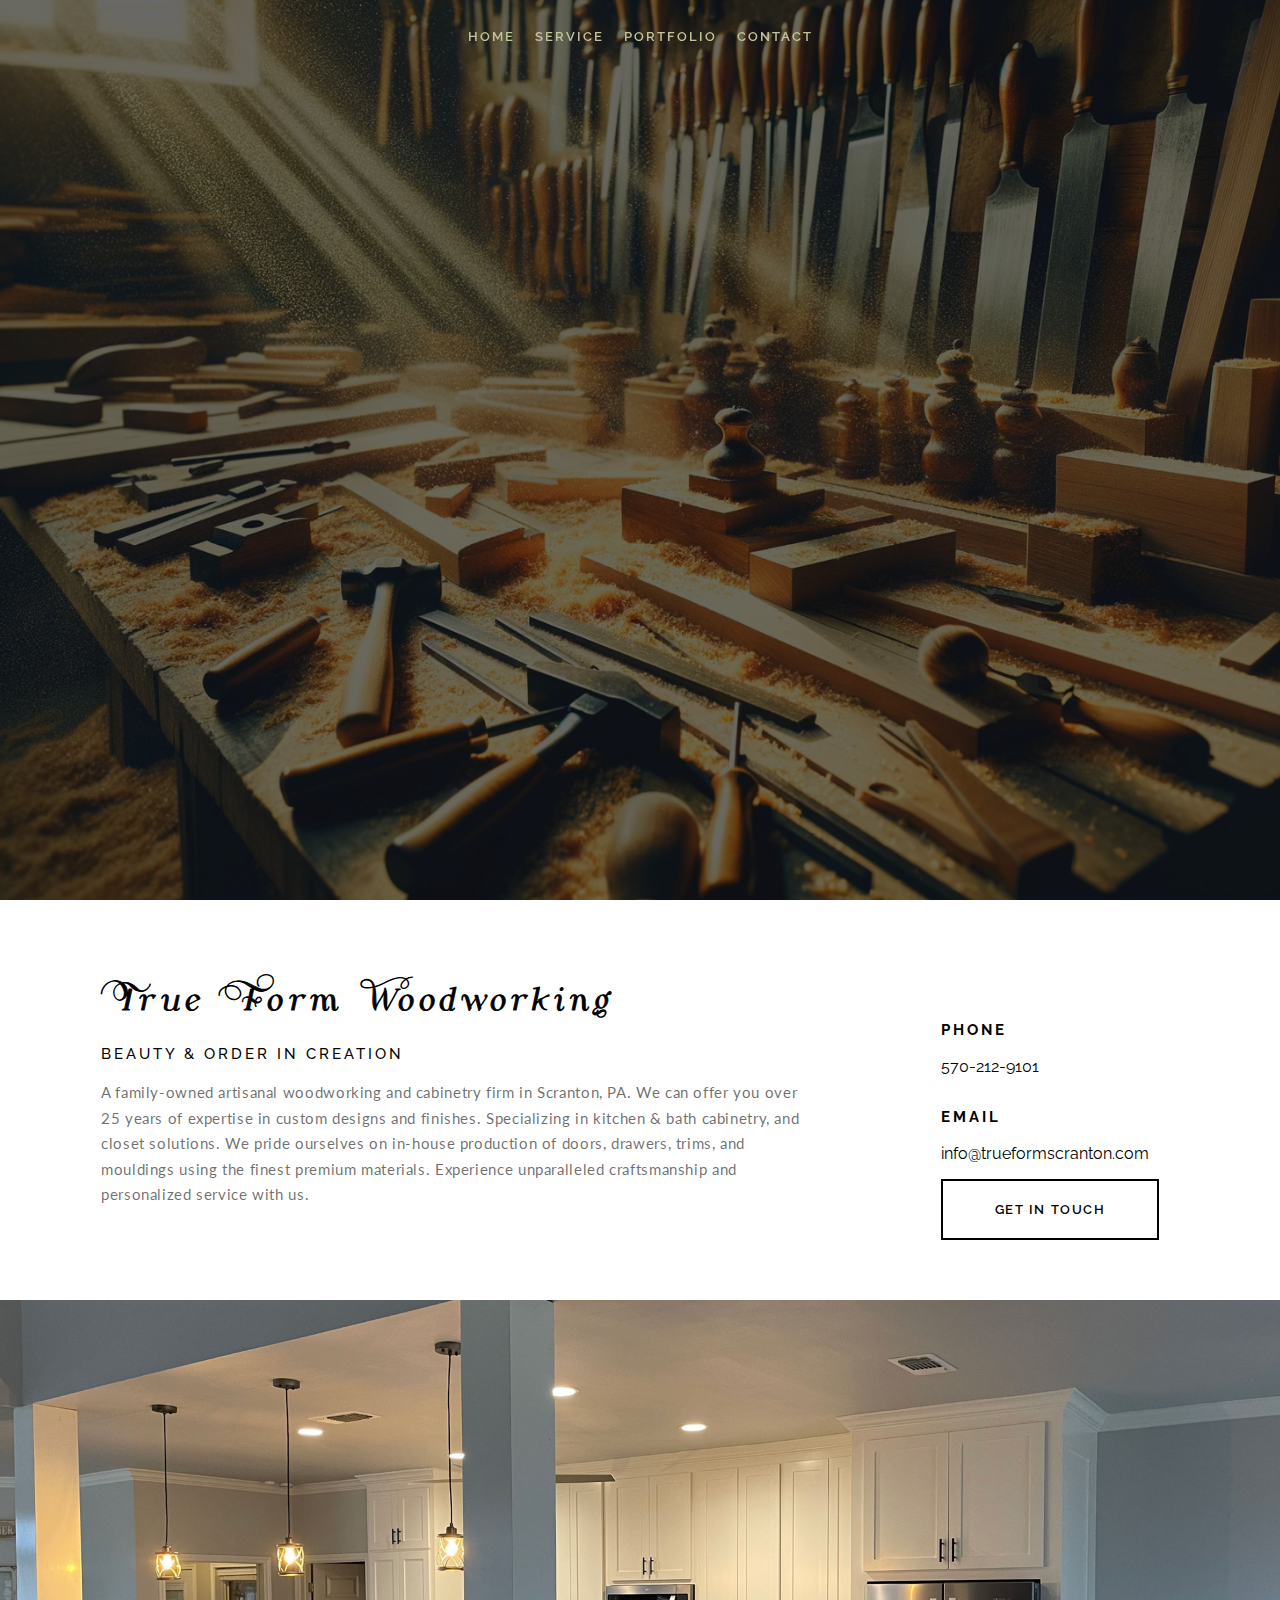
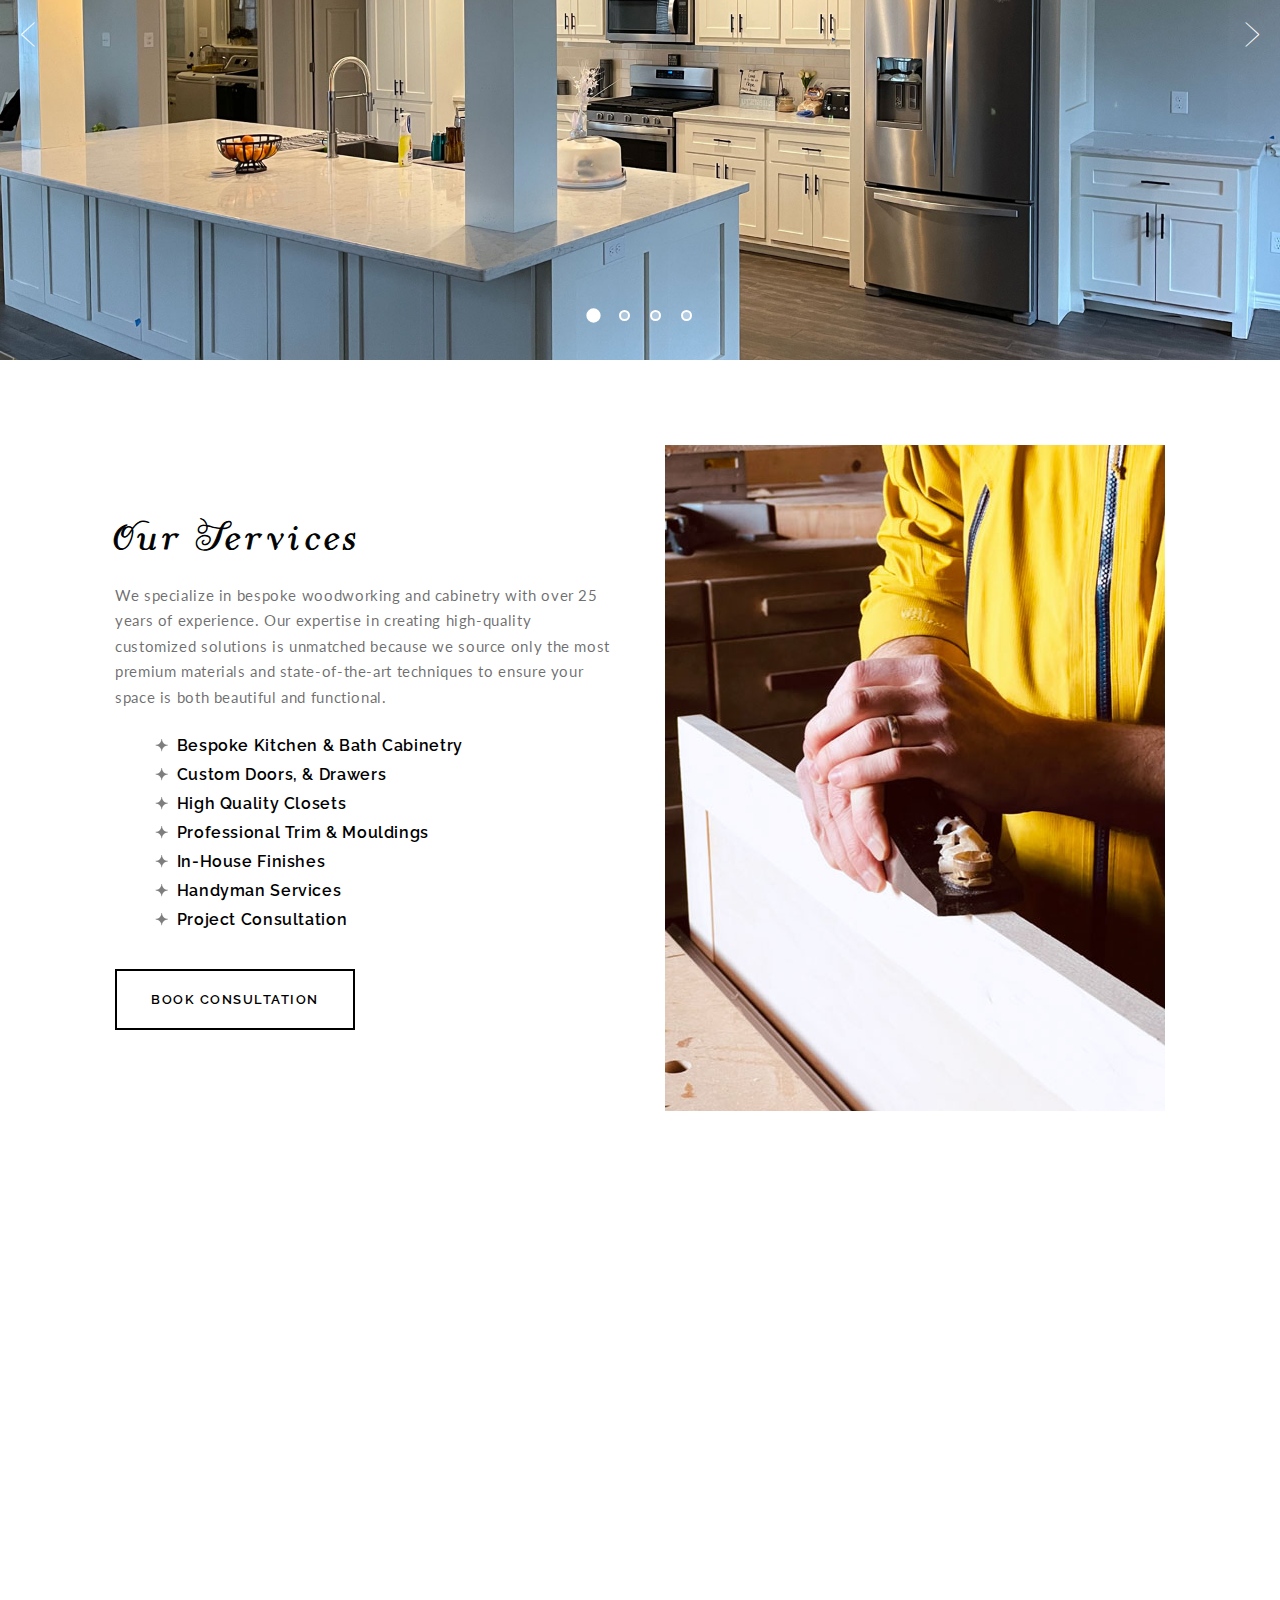
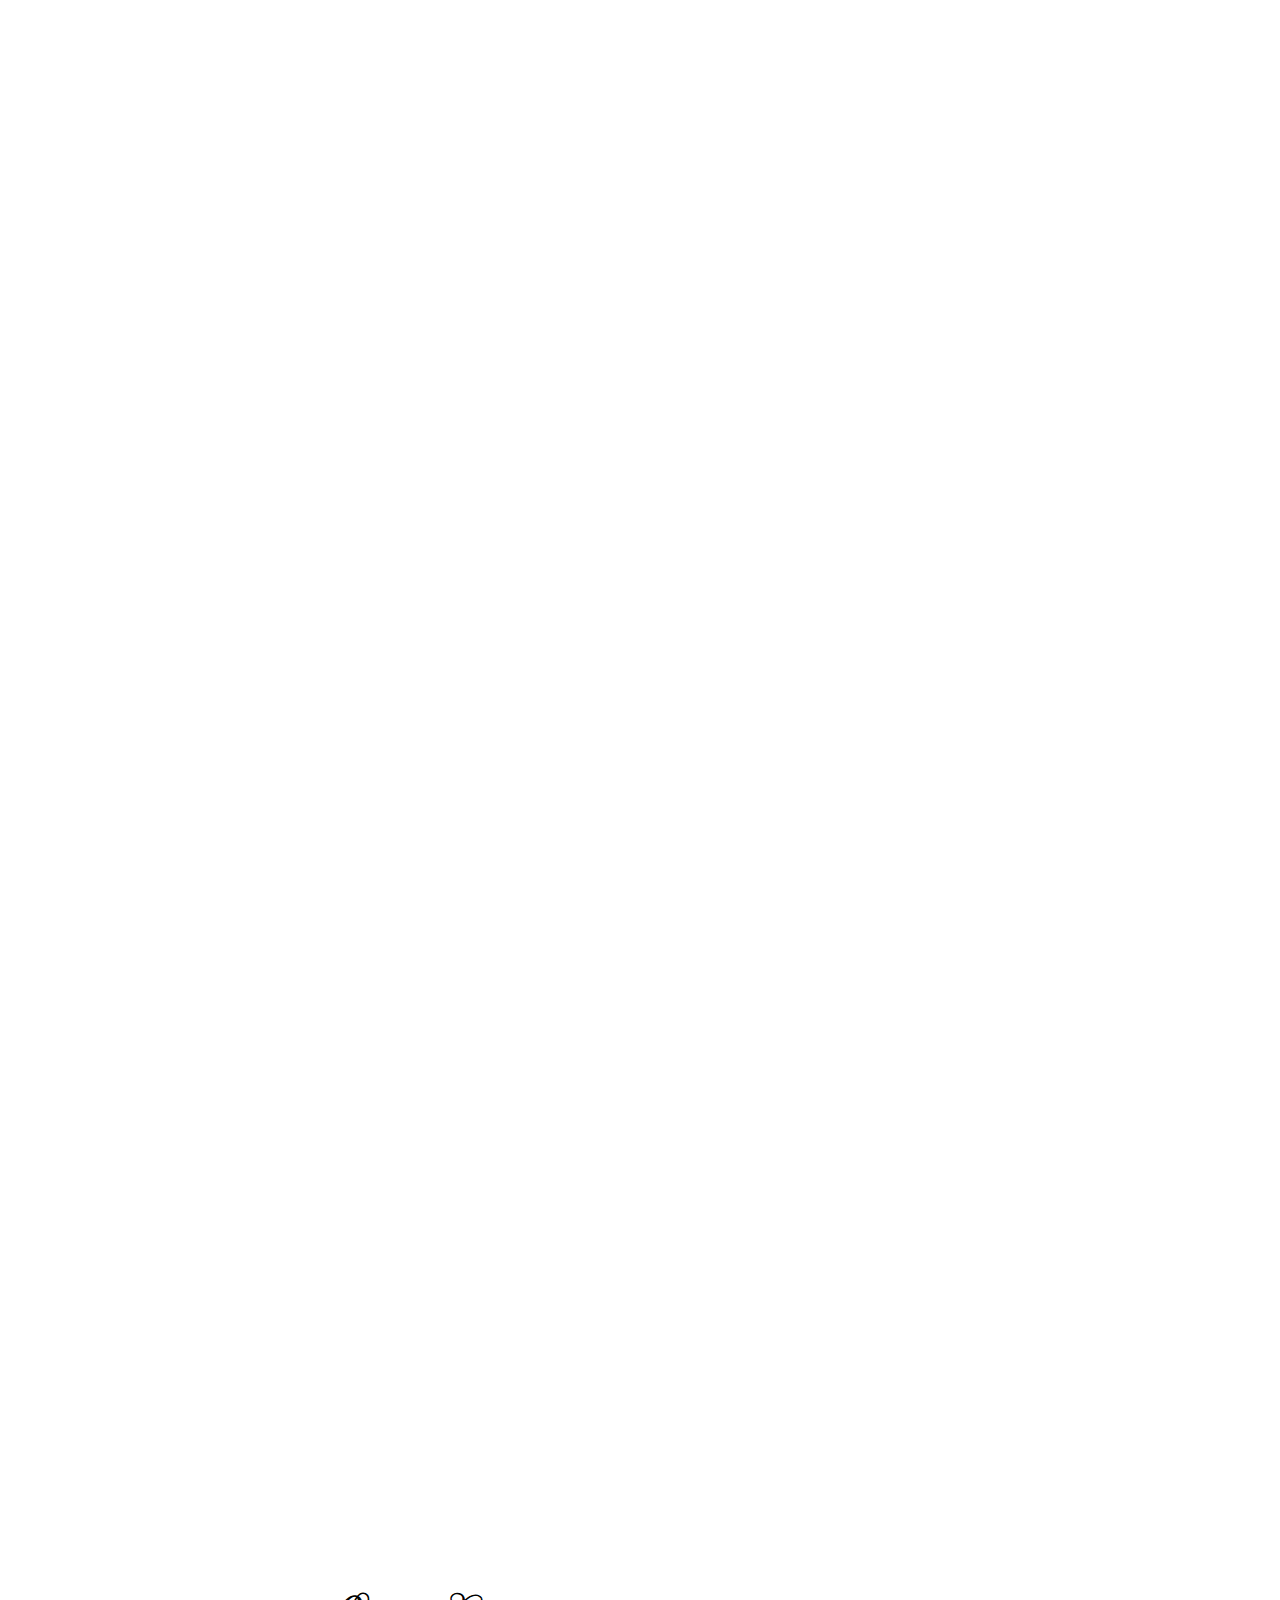
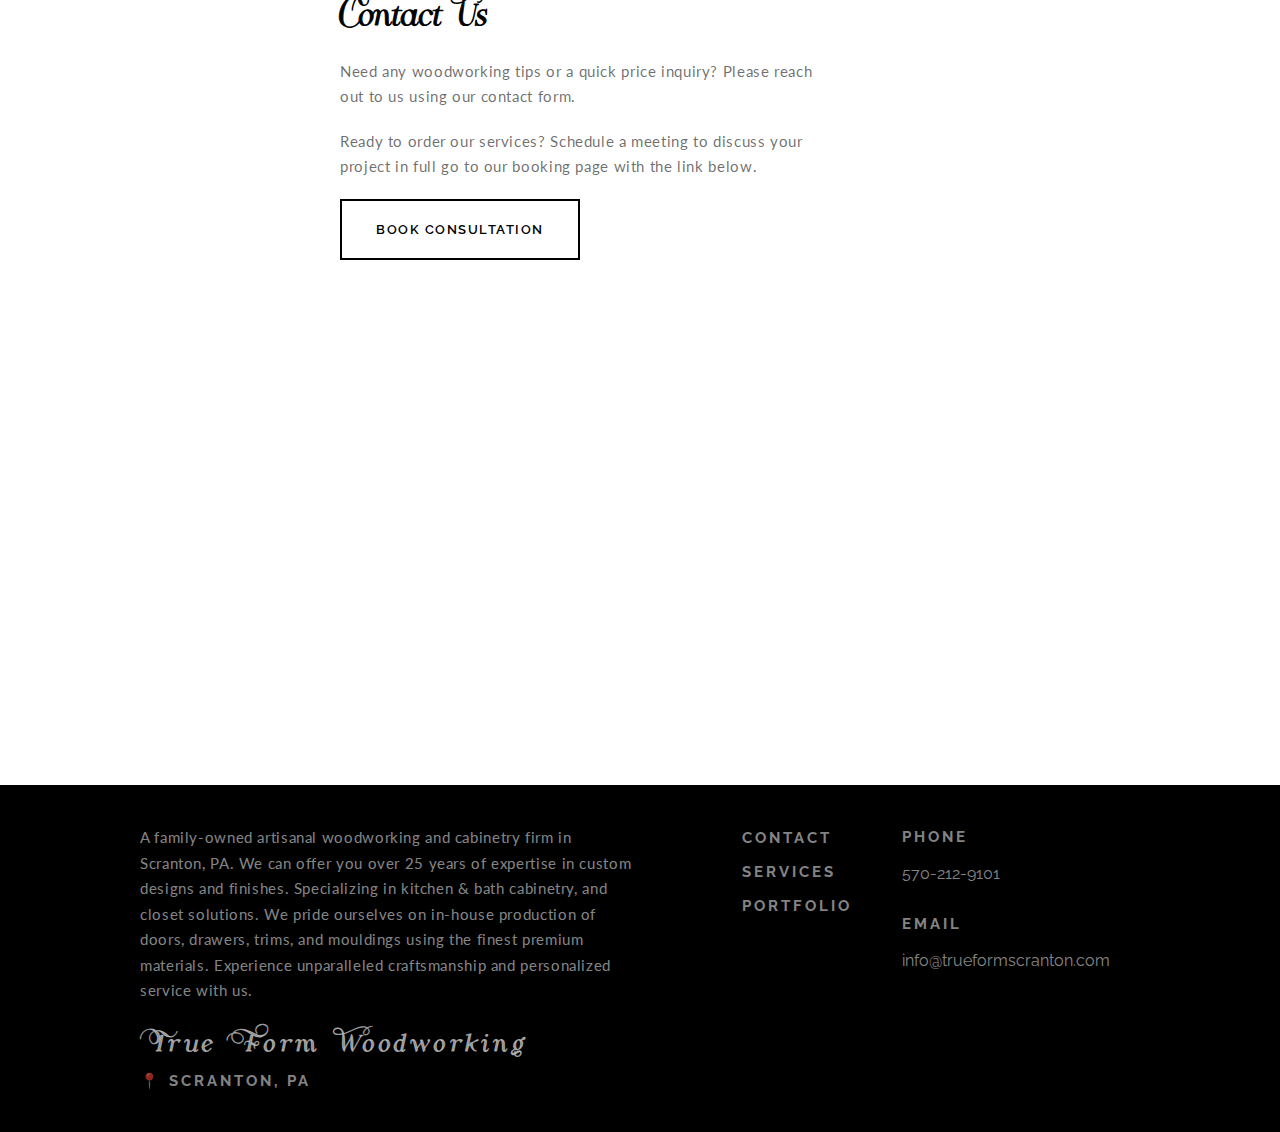
<file: index.html>
<!DOCTYPE html>
<html lang="en">
<head>
    <meta charset="UTF-8">
    <meta name="viewport" content="width=device-width, initial-scale=1.0">
    <link async defer rel="stylesheet" href="https://cdnjs.cloudflare.com/ajax/libs/animate.css/4.1.1/animate.min.css"/>
    <link rel="stylesheet" href="./css/styles.css">
    <link rel="stylesheet" href="./css/project-popup.css">
    <link rel="stylesheet" href="./css/mobile-nav.css">
    <link rel="icon" type="image/png" href="./images/favicon.ico" sizes="32x32" />
    <link rel="icon" type="image/png" href="./images/favicon-32x32.png" sizes="32x32" />
    <link rel="icon" type="image/png" href="./imagesfavicon-16x16.png" sizes="16x16" />
    <title>True Form Woodworking: Custom Cabinetry & Woodwork in Scranton, PA</title>
    <meta name="description" content="Discover unparalleled craftsmanship with True Form Woodworking, a family-owned artisanal woodworking firm in Scranton, PA. Specializing in bespoke kitchen & bath cabinetry, closets, and custom woodworking solutions. With over 25 years of expertise, we pride ourselves on in-house production using premium materials. Elevate your space with our personalized service and high-quality finishes.">
    <meta name="keywords" content="True Form Woodworking, custom cabinetry, artisanal woodworking Scranton PA, bespoke kitchen cabinets, custom bath cabinetry, custom closets, woodworking services, high-quality finishes, in-house production, premium materials, personalized service, craftsmanship, woodworking projects, custom woodwork, luxury cabinetry solutions, woodworking consultation, Scranton woodworking firm">
    <script>
        // Force scroll to top before unload
        // window.onbeforeunload = function() {
        //     window.scrollTo(0, 0);
        // }
    </script>
</head>

    <!-- Google tag (gtag.js) -->
    <script async src="https://www.googletagmanager.com/gtag/js?id=G-HLRBK0ZXD8"></script>
    <script>
        window.dataLayer = window.dataLayer || [];
        function gtag(){dataLayer.push(arguments);}
        gtag('js', new Date());

        gtag('config', 'G-HLRBK0ZXD8', {
            'cookie_domain': 'trueformscranton.com',
            'cookie_flags': 'SameSite=None;Secure'
        });
    </script>

    <body>
        <div id="loader" class="loader"></div>


        <header>


            <div class="nav-wrapper">
                <div class="nav-toggle" id="navMenu" role="button" aria-label="Navigation Menu" tabindex="0">
                    <hr class="top"/>
                    <hr class="btm"/>
                </div>
                <nav class="navbar" aria-label="Main navigation">
                    <a href="./index.html" class="nav-link" role="menuitem">HOME</a>
                    <a href="./index.html#services" class="nav-link" role="menuitem">SERVICE</a>
                    <a href="./index.html#portfolio" class="nav-link" role="menuitem">PORTFOLIO</a>
                    <a href="./index.html#contact" class="nav-link" role="menuitem">CONTACT</a>
                </nav>
            </div>

            <div class="mobile-nav-wrapper">
                <div class="mobile-nav" aria-label="Mobile navigation">
                    <a href="./index.html" class="mobile-nav-link" role="menuitem">HOME</a>
                    <a href="./index.html#services" class="mobile-nav-link" role="menuitem">SERVICES</a>
                    <a href="./index.html#portfolio" class="mobile-nav-link" role="menuitem">PORTFOLIO</a>
                    <a href="./index.html#contact" class="mobile-nav-link" role="menuitem">CONTACT</a>
                </div>
                <div class="mobile-nav-close" id="mobileNavClose" role="button" aria-label="Navigation Close Button" tabindex="0">&#x2715</div>
            </div>


        </header>


        <div class="project-popup-container" id="popupContainer">


            <div class="project-popup" id="modernClosetView">
                <div class="project-popup-top">
                    <h3>MODERN CLOSET</h3>
                    <div class="popup-toggle" id="popupToggle">&#x2715</div>
                </div>

                <div class="slideshow-controls">
                    <span class="slideshow-arrow left" id="projPrevSlide"><</span>
                    <span class="slideshow-arrow right" id="projNextSlide">></span>
                </div>

                <div class="project-popup-desc">
                    <p>Our latest project is a sleek, modern custom closet, designed with premium hardwoods and featuring adjustable shelving, soft-close drawers, and integrated LED lighting.</p>
                </div>
            </div>

            <div class="project-popup" id="mcmKitchenView">
                <div class="project-popup-top">
                    <h3>MODERN SHAKER KITCHEN</h3>
                    <div class="popup-toggle" id="popupToggle">&#x2715</div>
                </div>

                <div class="slideshow-controls">
                    <span class="slideshow-arrow left" id="projPrevSlide"><</span>
                    <span class="slideshow-arrow right" id="projNextSlide">></span>
                </div>

                <div class="project-popup-desc">
                    <p>Crafted with precision and care, our team designed and built these premium mid-century modern cabinets, accentuating the kitchen's elegance with clean lines and a timeless aesthetic.</p>
                </div>
            </div>


            <div class="project-popup" id="antiqueCabinetryTanView">
                <div class="project-popup-top">
                    <h3>ANTIQUE CABINETRY</h3>
                    <div class="popup-toggle" id="popupToggle">&#x2715</div>
                </div>

                <div class="slideshow-controls">
                    <span class="slideshow-arrow left" id="projPrevSlide"><</span>
                    <span class="slideshow-arrow right" id="projNextSlide">></span>
                </div>

                <div class="project-popup-desc">
                    <p>One of our larger projects showcasing an elegant beaded cabinetry full width overlay designed and hand crafted for a clients kitchen cabinets, tall pantry cabinets, and a large walk-in closet. Our team also created and installed the trim for the windows, wall skirts, the two spacious bookcases, as well as the incredible rafters & paneled woodwork on the ceiling.</p>
                </div>
            </div>


            <div class="project-popup" id="computerRoomView">
                <div class="project-popup-top">
                    <h3>CONFERENCE ROOM</h3>
                    <div class="popup-toggle" id="popupToggle">&#x2715</div>
                </div>

                <div class="slideshow-controls">
                    <span class="slideshow-arrow left" id="projPrevSlide"><</span>
                    <span class="slideshow-arrow right" id="projNextSlide">></span>
                </div>

                <div class="project-popup-desc">
                    <p>A glossy, modern conference table paired with a streamlined, wall-mounted desk unit, both featuring rich wood tones that bring warmth and elegance to this contemporary office space.</p>
                </div>
            </div>


            <div class="project-popup" id="tradVanityView">
                <div class="project-popup-top">
                    <h3>TRADITIONAL VANITY</h3>
                    <div class="popup-toggle" id="popupToggle">&#x2715</div>
                </div>

                <div class="slideshow-controls">
                    <span class="slideshow-arrow left" id="projPrevSlide"><</span>
                    <span class="slideshow-arrow right" id="projNextSlide">></span>
                </div>

                <div class="project-popup-desc">
                    <p>A custom traditional vanity showcases expertly crafted natural wood cabinetry with a classic design, providing a sophisticated and functional centerpiece for the refined bathroom providing plenty of storage.</p>
                </div>
            </div>


            <div class="project-popup" id="bookCaseView">
                <div class="project-popup-top">
                    <h3>BOOK CASE</h3>
                    <div class="popup-toggle" id="popupToggle">&#x2715</div>
                </div>

                <div class="slideshow-controls">
                    <span class="slideshow-arrow left" id="projPrevSlide"><</span>
                    <span class="slideshow-arrow right" id="projNextSlide">></span>
                </div>

                <div class="project-popup-desc">
                    <p>A custom-built traditional bookcase in rich, dark wood finish offers both elegance and expansive storage, making it a timeless addition to any personal library or office space.</p>
                </div>
            </div>


        </div>

        <div class="main">


            <section id="landingBanner" class="animate__animated animate__fadeIn" style="margin:unset;">



                <div class="landing-container">
                    <img class="landing-banner darken parallax" src="./images/workshop_tools.png" alt="" loading="lazy" decoding="async">
                    <div class="landing-banner-center">
                        <img class="landing-elem left-fl" src="./images/flourish.png" alt="" loading="lazy" decoding="async">
                        <div class="landing-content-wrapper">
                            <img src="./images/logo.png" alt="True Form Logo" class="logo" alt="" loading="lazy" decoding="async">
                            <h1>TRUEFORM‎ </h1>
                            <h2>woodworking‎ </h2>
                        </div>
                        <img class="landing-elem right-fl" src="./images/flourish.png" alt="" loading="lazy" decoding="async">
                    </div>
                </div>



            </section>

            <div id="hero"></div>

            <section class="nav-color-diff">



                <div class="hero-container">
                    <div class="hero-desc">
                        <h2>True Form Woodworking</h2>
                        <!-- <h3>FINEST CUSTOM CABINETRY ✦ TRIM & FINISH CARPENTRY</h3> -->
                        <h3>BEAUTY & ORDER IN CREATION</h3>
                        <p>A family-owned artisanal woodworking and cabinetry firm in Scranton, PA. We can offer you over 25 years of expertise in custom designs and finishes. Specializing in kitchen &  bath cabinetry, and closet solutions. We pride ourselves on in-house production of doors, drawers, trims, and mouldings using the finest premium materials. Experience unparalleled craftsmanship and personalized service with us.</p>
                    </div>
                    <div class="hero-contact-wrapper">
                        <div class="hero-img">
                            <img src="./images/modern-closet/closet2.jpg"  alt="" loading="lazy" decoding="async">
                        </div>
                        <div class="hero-contact">
                            <div>
                                <h3>PHONE</h3>
                                <p><a class="link" type="tel" href="tel:570-212-9101">570-212-9101</a></p>
                            </div>
                            <div>
                                <h3>EMAIL</h3>
                                <p><a class="link" type="email" id="emailLink">info@trueformscranton.com</a></p>
                            </div>
                            <a class="contact-btn" id="emailLink">Get in Touch</a>
                        </div>
                    </div>
                </div>



            </section>



            <section>



                <!-- 4 Image Carousel -->
                <div class="carousel-container parallax">

                    <div class="carousel">
                        <div class="carousel-slide" style="background-image: url('./images/mcm-kitchen/mcm-kitchen1.jpg');"></div>
                        <div class="carousel-slide" style="background-image: url('./images/mcm-kitchen/mcm-kitchen2.jpg');"></div>
                        <div class="carousel-slide" style="background-image: url('./images/modern-closet/closet2.jpg');"></div>
                        <div class="carousel-slide" style="background-image: url('./images/modern-closet/closet6.jpg');"></div>
                    </div>

                    <div class="carousel-indicators">
                        <span class="indicator active"></span>
                        <span class="indicator"></span>
                        <span class="indicator"></span>
                        <span class="indicator"></span>
                    </div>

                    <div class="carousel-arrow left" onclick="previousSlide()"><</div>
                    <div class="carousel-arrow right" onclick="nextSlide()">></div>

                </div>

                <div class="mobile-carousel-replace full-image-container parallax">
                    <img class="full-image" src="./images/mcm-kitchen/mcm-kitchen1.jpg"  alt="" loading="lazy" decoding="async">
                    <img class="full-image" src="./images/mcm-kitchen/mcm-kitchen2.jpg"  alt="" loading="lazy" decoding="async">
                    <img class="full-image" src="./images/modern-closet/closet2.jpg" alt="" loading="lazy" decoding="async">
                    <img class="full-image" src="./images/modern-closet/closet6.jpg" alt="" loading="lazy" decoding="async">
                </div>



            </section>

            <div id="services"></div>

            <section class="nav-color-diff">



                <div class="services-container">
                    <div class="services-desc">
                        <h2>Our Services</h2>
                        <p>We specialize in bespoke woodworking and cabinetry with over 25 years of experience. Our expertise in creating high-quality customized solutions is unmatched because we source only the most premium materials and state-of-the-art techniques to ensure your space is both beautiful and functional.</p>
                        <ul class="service-list">
                            <li>Bespoke Kitchen & Bath Cabinetry</li>
                            <li>Custom Doors, & Drawers</li>
                            <li>High Quality Closets</li>
                            <li>Professional Trim & Mouldings</li>
                            <li>In-House Finishes</li>
                            <li>Handyman Services</li>
                            <li>Project Consultation</li>
                        </ul>
                        <a id="emailLink">Book Consultation</a>
                    </div>
                    <img class="services-image" src="./images/services.jpg" alt="" loading="lazy" decoding="async">

                </div>



            </section>

            <div id="portfolio"></div>

            <section>


                <div class="parallax">
                    <div class="full-image-container">
                        <img class="full-image darken" src="./images/chris.jpg" alt="" loading="lazy" decoding="async">
                        <div class="portfolio-heading">
                            <h2 class="portfolio-header">Superior Craftsmanship<hr/></h2>
                            <p class="portfolio-subheader">We excel in creating custom functional designs that perfectly marry superior craftsmanship with premium materials, guaranteeing each item reflects our commitment to elegance and functionality.</p>
                        </div>
                    </div>
                    <div class="portfolio-container">
                        <div class="project" id="modernCloset">
                            <a>
                                <img class="darken" src="./images/modern-closet/closet-cover.jpg" alt="" loading="lazy" decoding="async">
                                <h4>Modern Closet</h4>
                            </a>
                        </div>
                        <div class="project" id="mcmKitchen">
                            <a>
                                <img class="darken" src="./images/mcm-kitchen/mcm-kitchen-cover.jpg" alt="" loading="lazy" decoding="async">
                                <h4>Modern Shaker Kitchen</h4>
                            </a>
                        </div>
                        <div class="project" id="antiqueCabinetryTan">
                            <a>
                                <img class="darken" src="./images/beaded-tan-cab/beaded-tan-cover.jpg" alt="" loading="lazy" decoding="async">
                                <h4>Antique Cabinetry</h4>
                            </a>
                        </div>
                        <div class="project" id="computerRoom">
                            <a>
                                <img class="darken" src="./images/computer-room/computer-room-cover.jpg" alt="" loading="lazy" decoding="async">
                                <h4>Conference Room</h4>
                            </a>
                        </div>
                        <div class="project" id="tradVanity">
                            <a>
                                <img class="darken" src="./images/trad-vanity/vanity-cover.jpg" alt="" loading="lazy" decoding="async">
                                <h4>Traditional Vanity</h4>
                            </a>
                        </div>
                        <div class="project" id="bookCase">
                            <a>
                                <img class="darken" src="./images/book-case/case-cover.jpg" alt="" loading="lazy" decoding="async">
                                <h4>Book Case</h4>
                            </a>
                        </div>
                    </div>
                </div>



            </section>

            <div id="contact"></div>

            <section class="nav-color-diff" style="margin-bottom:75px;">



                <div class="contact-container">
                    <div class="contact-desc">
                        <h2>Contact Us</h2>
                        <p>Need any woodworking tips or a quick price inquiry? Please reach out to us using our contact form.</p><br/>
                        <p>Ready to order our services? Schedule a meeting to discuss your project in full go to our booking page with the link below.</p><br/>
                        <a class="contact-btn" id="emailLink">Book Consultation</a>
                        <div class="contact-img"><img src="./images/contact.jpg" alt="" loading="lazy" decoding="async"></div>
                    </div>
                    <div class="contact-form">
                        <script charset="utf-8" type="text/javascript" src="//js.hsforms.net/forms/embed/v2.js"></script>
                        <script>
                          hbspt.forms.create({
                            region: "na1",
                            portalId: "44510780",
                            formId: "4582876b-f729-411e-af87-884e6dd70962"
                          });
                        </script>
                    </div>
                </div>



            </section>


        </div>
        <!-- Start of HubSpot Embed Code -->
        <script type="text/javascript" id="hs-script-loader" async defer src="//js.hs-scripts.com/44510780.js"></script>
        <!-- End of HubSpot Embed Code -->
    </body>



    <footer>


        <div class="footer-container">
            <div class="footer-desc">
                <p class="footer-info-p">A family-owned artisanal woodworking and cabinetry firm in Scranton, PA. We can offer you over 25 years of expertise in custom designs and finishes. Specializing in kitchen &  bath cabinetry, and closet solutions. We pride ourselves on in-house production of doors, drawers, trims, and mouldings using the finest premium materials. Experience unparalleled craftsmanship and personalized service with us.</p>
                <div class="text-logo">True Form Woodworking</div>
                <p class="footer-mini-info">📍 SCRANTON, PA <!--| <a>TERMS & CONDITIONS</a> | <a>FAQs</a>--></p>
            </div>
            <div class="footer-links-contact">
                <ul class="footer-link-list">
                    <li><a href="./index.html#contact">CONTACT</a></li>
                    <li><a href="./index.html#services">SERVICES</a></li>
                    <li><a href="./index.html#portfolio.html">PORTFOLIO</a></li>
                </ul>
                <div class="footer-contact">
                    <div>
                        <h3>PHONE</h3>
                        <p><a class="link" type="tel" href="tel:570-212-9101">570-212-9101</a></p>
                    </div>
                    <div>
                        <h3>EMAIL</h3>
                        <p><a class="link" type="email" id="emailLink">info@trueformscranton.com</a></p>
                    </div>
                    <!-- <a class="footer-contact-btn" href="/contact">Get in Touch</a> -->
                </div>
            </div>
        </div>


    </footer>
    <script src="./js/loader.js"></script>
    <script src="./js/scripts.js"></script>
    <script async src="./js/project-popup.js"></script>
    <script defer src="./js/mobile-nav.js"></script>
    <script defer src="./js/email.js"></script>
</html>
</file>
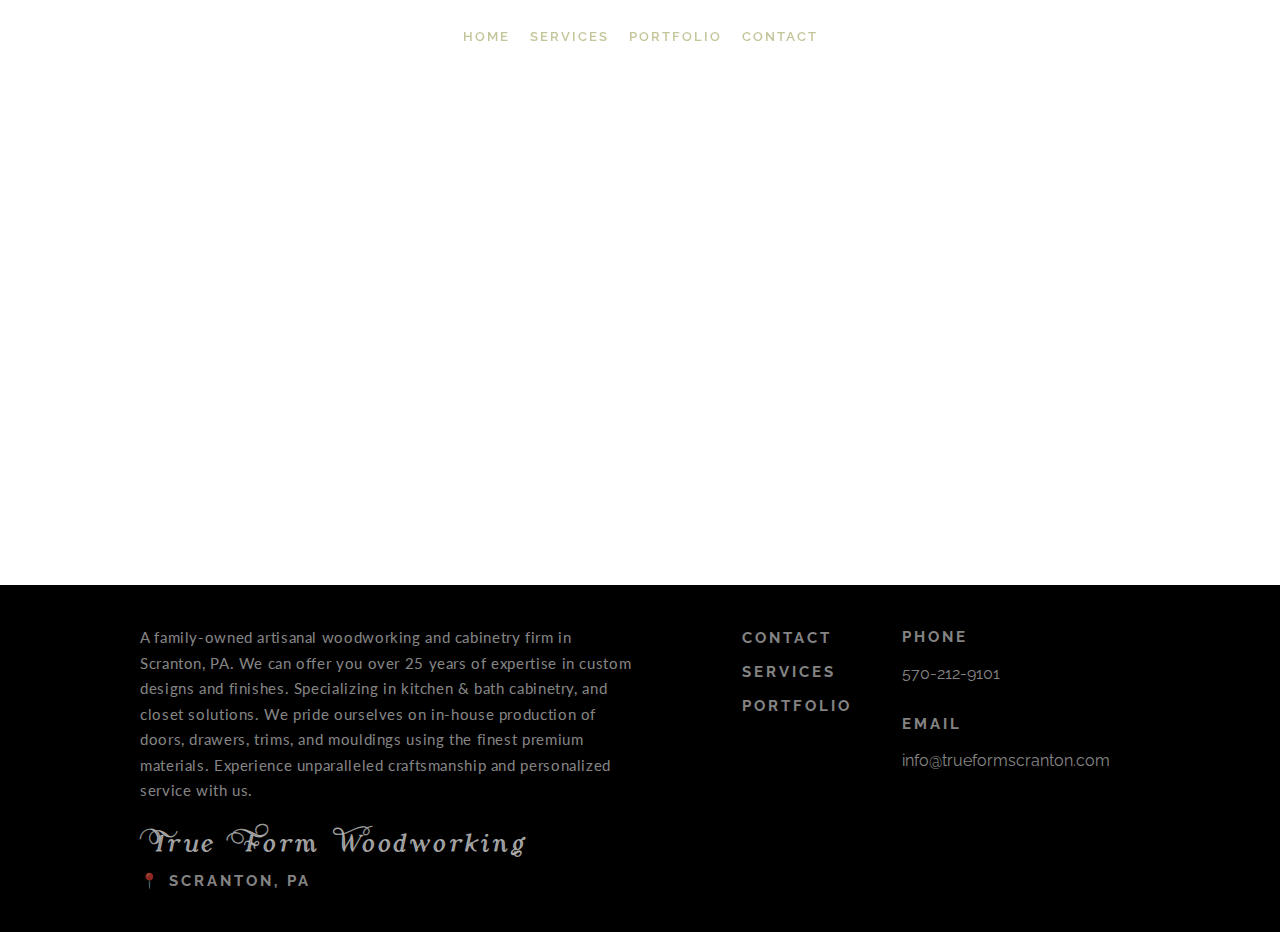
<file: schedule.html>
<!DOCTYPE html>
<html lang="en">
<head>
    <meta charset="UTF-8">
    <meta name="viewport" content="width=device-width, initial-scale=1.0">
    <link rel="stylesheet" href="https://cdnjs.cloudflare.com/ajax/libs/animate.css/4.1.1/animate.min.css"/>
    <link rel="stylesheet" href="./css/mobile-nav.css">
    <link rel="stylesheet" href="./css/styles.css">
    <link rel="icon" type="image/png" href="./images/favicon.ico" sizes="32x32" />
    <link rel="icon" type="image/png" href="./images/favicon-32x32.png" sizes="32x32" />
    <link rel="icon" type="image/png" href="./imagesfavicon-16x16.png" sizes="16x16" />
    <title>True Form Woodworking: Schedule A Consultation with a Woodworker</title>
    <meta name="description" content="Schedule your custom woodworking consultation with True Form Woodworking today. Offering personalized sessions to discuss your bespoke cabinetry, closet designs, and any custom woodwork needs. Located in Scranton, PA, our expert team is ready to bring your vision to life with craftsmanship that speaks quality and elegance.">
    <meta name="keywords" content="book woodworking consultation, schedule custom cabinetry, Scranton PA woodworking booking, True Form Woodworking appointment, custom woodwork consultation, bespoke woodworking services, personalized woodworking session, expert cabinetry consultation, luxury woodwork design, professional woodworking advice, cabinetry booking Scranton, custom woodworking project discussion">
    <script>
        // Force scroll to top before unload
        window.onbeforeunload = function() {
            window.scrollTo(0, 0);
        }
    </script>
</head>
    <!-- Google tag (gtag.js) -->
    <script async src="https://www.googletagmanager.com/gtag/js?id=G-HLRBK0ZXD8"></script>
    <script>
        window.dataLayer = window.dataLayer || [];
        function gtag(){dataLayer.push(arguments);}
        gtag('js', new Date());

        gtag('config', 'G-HLRBK0ZXD8', {
            'cookie_domain': 'trueformscranton.com',
            'cookie_flags': 'SameSite=None;Secure'
        });
    </script>
    <body>

        <header>


            <div class="nav-wrapper nav-color-diff">
                <div class="nav-toggle" id="navMenu">
                    <hr class="top"/>
                    <hr class="btm"/>
                </div>
                <nav class="navbar">
                    <a href="./index.html" class="nav-link">HOME</a>
                    <a href="./index.html#services" class="nav-link">SERVICES</a>
                    <a href="./index.html#portfolio" class="nav-link">PORTFOLIO</a>
                    <a href="./index.html#contact" class="nav-link">CONTACT</a>
                </nav>
            </div>

            <div class="mobile-nav-wrapper">
                <div class="mobile-nav">
                    <a href="./index.html" class="mobile-nav-link">HOME</a>
                    <a href="./index.html#services" class="mobile-nav-link">SERVICES</a>
                    <a href="./index.html#portfolio" class="mobile-nav-link">PORTFOLIO</a>
                    <a href="./index.html#contact" class="mobile-nav-link">CONTACT</a>
                </div>
                <div class="mobile-nav-close" id="mobileNavClose">&#x2715</div>
            </div>

            <style>
                section {
                    padding: unset;
                }
            </style>


        </header>



        <div class="main">


            <section class="animate__animated animate__fadeIn">


                <div class="schedule-container">
                    <div class="schedule-desc">
                        <!-- <div class="schedule-img"><img src="https://picsum.photos/600/500?random=9"></div> -->
                    </div>
                    <div class="schedule-form animate__animated animate__fadeInUp">
                        <!-- Start of Meetings Embed Script -->
                        <div class="meetings-iframe-container" data-src="https://meetings.hubspot.com/chris3895?embed=true"></div>
                        <script type="text/javascript" src="https://static.hsappstatic.net/MeetingsEmbed/ex/MeetingsEmbedCode.js"></script>
                        <!-- End of Meetings Embed Script -->
                    </div>
                </div>


            </section>


        </div>
        <!-- Start of HubSpot Embed Code -->
        <script type="text/javascript" id="hs-script-loader" async defer src="//js.hs-scripts.com/44510780.js"></script>
        <!-- End of HubSpot Embed Code -->
    </body>



    <footer style="margin-top: 500px;">


        <div class="footer-container">
            <div class="footer-desc">
                <p class="footer-info-p">A family-owned artisanal woodworking and cabinetry firm in Scranton, PA. We can offer you over 25 years of expertise in custom designs and finishes. Specializing in kitchen &  bath cabinetry, and closet solutions. We pride ourselves on in-house production of doors, drawers, trims, and mouldings using the finest premium materials. Experience unparalleled craftsmanship and personalized service with us.</p>
                <div class="text-logo">True Form Woodworking</div>
                <p class="footer-mini-info">📍 SCRANTON, PA <!--| <a>TERMS & CONDITIONS</a> | <a>FAQs</a>--></p>
            </div>
            <div class="footer-links-contact">
                <ul class="footer-link-list">
                    <li><a href="./index.html#contact">CONTACT</a></li>
                    <li><a href="./index.html#services">SERVICES</a></li>
                    <li><a href="./index.html#portfolio.html">PORTFOLIO</a></li>
                </ul>
                <div class="footer-contact">
                    <div>
                        <h3>PHONE</h3>
                        <p><a class="link" type="tel" href="tel:570-212-9101">570-212-9101</a></p>
                    </div>
                    <div>
                        <h3>EMAIL</h3>
                        <p><a class="link" type="email" href="mailto:info@trueformscranton.com">info@trueformscranton.com</a></p>
                    </div>
                    <!-- <a class="footer-contact-btn" href="/contact">Get in Touch</a> -->
                </div>
            </div>
        </div>


    </footer>
    <script src="./js/scripts.js"></script>
    <script src="./js/mobile-nav.js"></script>
</html>
</file>
<file: css/styles.css>
@import url('https://fonts.googleapis.com/css2?family=Raleway:ital,wght@0,100;0,200;0,300;0,400;0,500;0,600;0,700;0,800;0,900;1,100;1,200;1,300;1,400;1,500;1,600;1,700;1,800;1,900&display=swap');
@import url('https://fonts.googleapis.com/css2?family=Lato:ital,wght@0,400;0,700;0,900;1,400;1,700&family=Open+Sans:wght@500&display=swap');
@font-face {
    font-family: 'Noir Jolie';
    src: url('font/noirjolie.otf') format('opentype');
    font-weight: normal;
    font-style: normal;
}

* {
    font-family: Raleway, sans-serif;
    font-weight: 400;
    scroll-behavior: smooth;
}

/* Resetting default margins and paddings */
body, html, .main {
    margin: 0;
    padding: 0;
    width: 100%;
    scroll-behavior: smooth;
    overflow-x: hidden; /* Prevent horizontal scrolling */
}

body {
    background-color: white;
}

/* Hide scrollbar for Chrome, Safari and Opera */
html::-webkit-scrollbar {
    display: none;
}

/* Hide scrollbar for IE, Edge and Firefox */
html {
    -ms-overflow-style: none;  /* IE and Edge */
    scrollbar-width: none;  /* Firefox */
}

.loader {
    position: fixed;
    left: 0;
    top: 0;
    width: 100%;
    height: 100%;
    background-color: rgba(255, 255, 255, 0.995);
    display: flex;
    justify-content: center;
    align-items: center;
    z-index: 99999999; /* Ensure loader is above everything */
    transition: all .2s ease-in-out;
}

.loader::after {
    content: "";
    width: 50px;
    height: 50px;
    border: 5px solid #f3f3f353;
    border-top: 5px solid #c4c499;
    border-radius: 50%;
    animation: spin 2s linear infinite;
}

@keyframes spin {
    0% { transform: rotate(0deg); }
    100% { transform: rotate(1800deg); }
}


strong {
    font-weight: 800;
}

section {
    width: 100%;
    margin: 75px 0 0 0;
}

section > div:first-child {
    padding-top: 10px;
}

.full-image-container {
    position: relative;
    display: flex;
    gap: 5px;
    flex-direction: column;
    justify-content: center;
    align-items: center;
    width: 100%;
}

.full-image {
    display: block;
    width: 100%;
    height: 400px; /* So it doesn't grow beyond the viewport height */
    object-fit: cover;
}

.darken {
    filter: brightness(.4) saturate(1.75) contrast(.90);

}

h2 {
    margin-top: 0;
    -webkit-text-stroke: 1px; /* This is not standard and works only in some browsers */
    font-family: 'Noir Jolie', sans-serif;
    font-size: 2em;
}


/* --------------------------- NAVBAR --------------------------- */

.nav-wrapper{
    display: flex;
    justify-content: center;
    align-items: baseline;
}

.nav-toggle {
    opacity: 0%;
    margin: 20px 0 0 20px;
    cursor: default;
    position: fixed;
    z-index: 100;
    transition: all .2s ease-in-out;
}

.nav-toggle hr{
    width: 20px;
    margin: 6px 0;
    border: 1px solid #c4c499;
    transition: all .2s ease-in-out;
}

.navbar {
    gap: 20px;
    z-index: 100;
    height: 40px;
    width: 100%;
    display: flex;
    margin: 0 auto;
    position: fixed;
    align-items: center;
    justify-content: center;
    padding: 1rem 2rem 0 2rem;
}

.nav-link {
    color: #c4c499;
    position: relative;
    font-weight: 600;
    font-size: 13px;
    letter-spacing: 2px;
    padding: 6px 0px;
    text-transform: lowercase;
    text-decoration: none;
    mix-blend-mode: difference;
    transition: background-color 0.3s;
    text-transform: uppercase;
    transition: all 0.3s ease-in-out;
}
.nav-link::before {
    content: '✦';
    position: absolute;
    right: 0;
    left: 0;
    opacity: 0%;
    bottom: -25px;
    margin-bottom: 10px;
    text-align: center;
    transform: rotate(360deg) scale(0);
    transition: all 0.3s ease-in-out;
}
.nav-link:hover::before {
    opacity: 100%;
    transform: rotate(-360deg) scale(1.1);
}
.nav-link::after {
    content: '';
    position: absolute;
    bottom: 0;
    left: 0;
    width: 0;
    height: 2px;
    background-color: var(--after-bg-color, white);
    transition: all 0.3s ease-in-out;
}


/* --------------------------- LANDING --------------------------- */

.landing-container {
    display: flex;
    margin: 0 auto;
    align-items: center;
    justify-content: center;
    padding-top: 0px !important;
    position: relative;
    min-width: 100vw;
    height: 100vh;
}

.landing-banner {
    width: 100%;
    height: 100%;
    display: block;
    object-fit: cover;
    object-position: center;
}

.landing-banner-center {
    left: 0;
    right: 0;
    margin: 0 auto;
    display: flex;
    position: absolute;
    align-items: center;
    justify-content: center;
}

@keyframes fadeInFromAbove {
    0% {
        opacity: 0;
        transform: translateY(-50px);
    }
    100% {
        opacity: 1;
        transform: translateY(0);
    }
}

.landing-content-wrapper {
    display: flex;
    z-index: 100;
    max-width: 600px;
    padding: 0 50px;
    align-items: center;
    flex-direction: column;
    justify-content: center;
    opacity: 0;  /* Initially hidden */
    transition: all 0.3s ease-in-out;
    animation: fadeInFromAbove 2s forwards .5s;  /* Fades in over 1 second after a 0.5s delay */
}

.landing-content-wrapper h1 {
    color: palegoldenrod;
    font-weight: 800;
    font-size: 2.5rem;
    margin: 0;
    letter-spacing: .2em;
}

.landing-content-wrapper h1 span {
    opacity: 0;
    display: inline-block;
    transform: translateY(0.5em);
    transition: transform 0.2s, opacity 0.2s;
}

.landing-content-wrapper h2 {
    margin: 0;
    color: palegoldenrod;
    opacity: 75%;
    font-size: 1.2rem;
    text-align: center;
    letter-spacing: .15em;
    font-family: 'Noir Jolie', sans-serif;
}

.landing-content-wrapper h2 span {
    opacity: 0;
    -webkit-text-stroke: 0px;
    display: inline-block;
    transform: translateY(-0.5em);
    font-family: 'Noir Jolie', sans-serif;
    transition: transform 0.2s, opacity 0.2s;
}

@keyframes fadeLeftInFromCenter {
    0% {
        opacity: 0;
        transform: translateX(50px);
    }
    100% {
        opacity: 1;
        transform: translateX(0px);
    }
}

@keyframes fadeRightInFromCenter {
    0% {
        opacity: 0;
        transform: translateX(-50px) scaleX(-1);
    }
    100% {
        opacity: 1;
        transform: translateX(0px) scaleX(-1);
    }
}

.landing-elem {
    width: 20%;
    z-index: 100;
    transform: translateX(0);
    opacity: 0;  /* Initially hidden */
}

.left-fl {
    animation: fadeLeftInFromCenter 2s forwards 1s;
}

.right-fl {
    -webkit-transform: scaleX(-1);
    transform: scaleX(-1);
    animation: fadeRightInFromCenter 2s forwards 1s;
}

.logo {
    height: 300px;
    padding: 0 0 20px 0;
    /* filter: brightness(2); */
    transition: all 0.3s ease-in-out;
}


/* --------------------------- CAROUSEL --------------------------- */

.main {
    margin: 0 auto;
    overflow: hidden;
}

.mobile-carousel-replace {
    display: none;
}

.carousel-container {
    position: relative;
    width: 100%;
    height: 650px;
    margin: 0 auto;
    overflow: hidden;
}

.carousel {
    height: 100%;
    transition: transform 1s ease-in-out;
}

.carousel-slide {
    position: absolute;
    top: 0;
    left: 0;
    width: 100%;
    height: 100%;
    opacity: 0;
    transition: opacity 1s ease-in-out;
    background-size: cover;
    background-position: center;
    /* filter: brightness(); */
}

.carousel-slide:nth-child(1) { /* The first slide should be visible by default */
    opacity: 1;
}

.carousel-indicators {
    display: flex;
    margin: 0 auto;
    justify-content: center;
    align-items: center;
    transform: translateY(-50px);
    gap: 20px;
}

.indicator {
    width: 7px;
    height: 7px;
    border: 2px solid white;
    border-radius: 50%;
    cursor: pointer;
    background-color: rgba(240, 248, 255, 0.359);
    transition: all 0.3s ease-in-out;
}
.indicator:hover {
    transform: scale(1.3);
}

.indicator.active {
    background-color: white;
    transform: scale(1.3);
}

.carousel-arrow {
    top: 50%;
    z-index: 10;
    font-size: 2em;
    cursor: pointer;
    font-weight: 100;
    position: absolute;
    color: rgb(255, 255, 255);
    transform: translateY(-50%) scale(1, 1.5);
    transition: all 0.2s ease-in-out;
}
.carousel-arrow:hover {
    color: white;
    font-weight: 500;
}

.carousel-arrow.left {
    left: 20px;
}

.carousel-arrow.right {
    right: 20px;
}


/* --------------------------- HERO --------------------------- */

.hero-container {
    gap: 100px;
    margin: 0 auto;
    display: flex;
    flex-wrap: wrap;
    justify-content: center;
    align-items: center;
    max-width: 1200px;
    padding: 0 20px;
}

.hero-desc {
    padding: 0 20px;
    max-width: 700px;
}

.hero-desc h2 {
    font-weight: 400;
    letter-spacing: .2em;
}

.hero-desc h3 {
    font-weight: 500;
    font-size: 15px;
    line-height: 1.4em;
    letter-spacing: .2em;
    text-transform: uppercase;
}

.hero-desc p {
    font-family: Lato;
    font-weight: 400;
    font-size: 15px;
    line-height: 1.7em;
    letter-spacing: .63px;
    color: rgba(0,0,0,.58);
}

.hero-contact-wrapper {
    gap: 50px;
    display: flex;
    flex: wrap;
    padding: 20px;
    align-items: center;
    justify-content: center;
}

.hero-contact {
    display: flex;
    padding: 0 20px 0 0;
    max-height: 200px;
    flex-direction: column;
    justify-content: space-evenly;
}

.hero-img {
    display: none;
}

.hero-contact h3 {
    font-weight: 700;
    font-size: 15px;
    line-height: 1.4em;
    letter-spacing: .2em;
    text-transform: uppercase;
}

.hero-contact .link {
    color: black;
    padding: 5px 10px 5px 0;
    text-decoration: none;
    transition: all 0.3s ease-in-out;
}
.hero-contact .link:hover {
    text-decoration: 2px underline dotted;
}

.contact-btn {
    position: relative;
    color: black;
    font-size: 13px;
    font-weight: 600;
    padding: 21px 34px;
    text-decoration: none;
    letter-spacing: 1.52px;
    text-align: center;
    text-transform: uppercase;
    border: 2px solid black;
    transition: all 0.3s;
}

.contact-btn::after {
    content: "";
    position: absolute;
    top: 0;
    right: 100%;
    bottom: 0;
    width: 0%;
    background-color: black;
    transition: all 0.3s;
    z-index: -1;
}

/* Hover effect */
.contact-btn:hover {
    color: white;
}

.contact-btn:hover::after {
    right: 0;
    width: 100%;
}


/* ---------------------------- SERVICES ---------------------------- */

.services-container {
    gap: 50px;
    margin: 0 auto;
    display: flex;
    flex-wrap: wrap;
    justify-content: center;
    align-items: center;
    max-width: 1200px;
    padding: 0 20px;
}

.services-desc {
    display: flex;
    flex-direction: column;
    align-items: flex-start;
    justify-content: space-evenly;
    max-width: 700px;
}

.services-desc h2 {
    font-weight: 400;
    letter-spacing: .2em;
}

.services-desc p {
    max-width: 500px;
    font-family: Lato;
    font-weight: 400;
    font-size: 15px;
    margin: 0 auto;
    line-height: 1.7em;
    letter-spacing: .63px;
    color: rgba(0,0,0,.58);
}

.service-list {
    list-style-type: none;
    margin-bottom: 40px;
}

.service-list li {
    padding-top: 10px;
    font-weight: 600;
    letter-spacing: .63px;
}

.service-list li::before {
    content: "✦"; /* Custom character or symbol */
    margin-right: 8px;
    opacity: .5; /* Adjust as necessary */
}

.services-desc a {
    color: black;
    font-size: 13px;
    font-weight: 600;
    text-align: center;
    padding: 21px 34px;
    position: relative;
    text-decoration: none;
    letter-spacing: 1.52px;
    text-transform: uppercase;
    border: 2px solid black;
    transition: all 0.3s;
}

.services-desc a::before {
    content: "";
    position: absolute;
    top: 0;
    right: 100%;
    bottom: 0;
    width: 0%;
    background-color: black;
    transition: all 0.3s;
    z-index: -1;
}

/* Hover effect */
.services-desc a:hover {
    color: white;
}

.services-desc a:hover::before {
    right: 0;
    width: 100%;
}


/* --------------------------- PORTFOLIO --------------------------- */

.portfolio-heading {
    margin: 0 auto;
    position: absolute;
    text-align: center;
    align-items: center;
    justify-content: space-around;
}
.portfolio-heading hr {
    width: 50px;
    border-radius: 3px 0 2px 1px;
    border: 1px solid white;
    margin: 10px auto;
}

.portfolio-header {
    color: white;
    font-weight: 500;
    font-size: 3rem;
    margin: 0;
    line-height: 4rem;
    letter-spacing: .2em;
    text-align: center;
    filter: contrast(1.5);
    font-family: 'Noir Jolie', sans-serif;
    z-index: 2; /* To ensure the text is always on top */
}

.portfolio-subheader {
    width: 50%;
    margin: 0 auto;
    font-family: Lato;
    font-weight: 400;
    font-size: 15px;
    line-height: 1.7em;
    letter-spacing: .63px;
    color: white;
    text-align: center;
    filter: contrast(1.5);
    z-index: 2; /* To ensure the text is always on top */
}

.portfolio-desc {
    text-align: center;
    justify-content: center;
    align-items: center;
}

.portfolio-container {
    gap: 3px;
    width: 100%;
    display: flex;
    margin: 5px auto 0 auto;
    flex-wrap: wrap;
    flex-direction: row;
    align-items: stretch;
    justify-content: center;
}

.project {
    display: flex;
    justify-content: center;
    align-items: center;
    flex-direction: column;
    position: relative;
    text-align: center;
    max-width: 500px;
    max-height: 500px;
    margin: 0;
    padding: 0;
    transition: all .3s ease-in-out;
}
.project:hover {
    filter: brightness(2);
    cursor: pointer;
}
.project:hover h4 {
    filter: brightness(-2);
    font-weight: bold;
    transition: all .3s ease-in-out;
}

.project a {
    margin: 0;
    padding: 0;
}

#emailLink {
    cursor: pointer;
}

.project img {
    max-width: 100%;
    max-height: 100%;
    object-fit: cover;
}

.project h4 {
    top: 50%;
    left: 50%;
    margin: 0 auto;
    color: white;
    font-weight: 400;
    font-size: 1.5rem;
    position: absolute;
    text-align: center;
    letter-spacing: .15em;
    text-transform: uppercase;
    transform: translate(-50%, -50%);
    font-family: Raleway, sans-serif;
    transition: all .3s ease-in-out;
}


/* --------------------------- CONTACT --------------------------- */

.contact-container {
    gap: 100px;
    margin: 0 auto;
    display: flex;
    flex-wrap: wrap;
    justify-content: center;
    align-items: start;
    max-width: 1200px;
    padding: 0px 20px;
}

.contact-desc {
    display: flex;
    justify-content: center;
    align-items: flex-start;
    flex-direction: column;
}

.contact-desc h2 {
    margin-top: 10px;
}

.contact-desc p {
    max-width: 500px;
    font-family: Lato;
    font-weight: 400;
    font-size: 15px;
    margin: 0 auto;
    line-height: 1.7em;
    letter-spacing: .63px;
    color: rgba(0,0,0,.58);
}

.contact-img {
    margin: 0 auto;
    max-width: 500px;
}

.contact-desc img {
    width: 100%;
    padding-top: 30px;
}

.contact-form {
    max-width: 500px;
}


/* --------------------------- FOOTER --------------------------- */

footer {
    width: 100%;
    background-color: black;
}

.footer-container {
    gap: 20px;
    z-index: -999;
    display: flex;
    margin: 0 auto;
    color: rgb(234 234 234 / 58%);;
    max-width: 1000px;
    padding: 25px 35px;
    align-items: baseline;
    justify-content: space-between;
}

footer p {
    max-width: 500px;
}

.footer-info-p {
    font-family: Lato;
    font-weight: 400;
    font-size: 15px;
    line-height: 1.7em;
    letter-spacing: .63px;
}

.footer-link-list {
    gap: 15px;
    display: flex;
    padding: 0;
    flex-direction: column;
    list-style-type: none;
}

.footer-link-list a {
    font-weight: 700;
    color: rgb(234 234 234 / 58%);
    font-size: 15px;
    cursor: pointer;
    letter-spacing: .2em;
    text-decoration: none;
}

.footer-link-list a:hover {
    text-decoration: 2px underline dotted;
}

footer .text-logo {
    margin-top: 30px;
    font-weight: 400;
    letter-spacing: .2em;
    -webkit-text-stroke: 1px; /* This is not standard and works only in some browsers */
    font-family: 'Noir Jolie', sans-serif;
    font-size: 1.5em;
}

.footer-contact-wrapper {
    gap: 50px;
    display: flex;
    flex: wrap;
    padding: 20px;
    align-items: center;
    justify-content: center;
}

.footer-links-contact {
    gap: 50px;
    display: flex;
    padding: 0 0 0 25px;
}

.footer-contact {
    display: flex;
    padding: 0 20px 0 0;
    max-height: 200px;
    flex-direction: column;
    justify-content: space-evenly;
}

.footer-img {
    display: none;
}

.footer-contact h3 {
    font-weight: 700;
    font-size: 15px;
    line-height: 1.4em;
    letter-spacing: .2em;
    text-transform: uppercase;
}

.footer-contact .link {
    color: rgb(234 234 234 / 58%);
    padding: 5px 10px 5px 0;
    text-decoration: none;
    transition: all 0.3s ease-in-out;
}
.footer-contact .link:hover {
    text-decoration: 2px underline dotted;
}

.footer-mini-info {
    font-weight: 700;
    font-size: 15px;
    line-height: 1.4em;
    letter-spacing: .2em;
    text-transform: uppercase;
}

.footer-mini-info a:hover {
    cursor: pointer;
    text-decoration: dotted underline 2px;
}

/* .footer-contact-btn {
    position: relative;
    color: white;
    font-size: 13px;
    font-weight: 600;
    padding: 21px 34px;
    text-decoration: none;
    letter-spacing: 1.52px;
    text-align: center;
    text-transform: uppercase;
    border: 2px solid white;
    transition: all 0.3s;
}

.footer-contact-btn::after {
    content: "";
    position: absolute;
    top: 0;
    right: 100%;
    bottom: 0;
    width: 0%;
    background-color: white;
    transition: all 0.3s;
    z-index: -1;
}

.footer-contact-btn:hover {
    z-index: 1;
    color: black;
}

.footer-contact-btn:hover::after {
    right: 0;
    width: 100%;
} */


/* --------------------------- SCHEDULE --------------------------- */

.schedule-container {
    margin: 0 auto;
    margin-top: 60px;
    display: flex;
    flex-wrap: wrap;
    justify-content: center;
    align-items: start;
    max-width: 1200px;
    padding: 0px 20px;
}

.schedule-desc {
    display: flex;
    justify-content: center;
    align-items: flex-start;
    flex-direction: column;
}

.schedule-desc h1 {
    font-weight: 900;
    font-size: 3rem;
    letter-spacing: .2em;
    font-family: 'Noir Jolie', sans-serif;
}

.schedule-desc p {
    max-width: 850px;
    font-family: Lato;
    font-weight: 400;
    font-size: 15px;
    margin: 0 auto;
    line-height: 1.7em;
    letter-spacing: .63px;
    color: rgba(0,0,0,.58);
}

.schedule-img {
    margin: 0 auto;
    max-width: 500px;
}

.schedule-desc img {
    width: 100%;
    padding-top: 30px;
}

.schedule-form {
    width: 1000px;
}


/* --------------------------- RESPONSIVE --------------------------- */

@media (max-width: 1180px) {
    .hero-container {
        gap: 50px;
        padding: 15px;
    }

    .hero-contact-wrapper {
        width: 700px;
    }

    .hero-img {
        display: block;
        width: 100%;
        height: 234px;
        overflow: hidden;
    }

    .hero-img img {
        width: 100%;
        height: 100%;
        object-fit: cover;
    }

    .services-desc {
        padding: 15px;
    }
}

@media (max-width: 900px) {
    .nav-wrapper{
        justify-content: unset;
    }


    section {
        margin: 50px 0 0 0;
    }

    .footer-container {
        margin: 0 auto;
        justify-content: center;
        align-items: center;
        flex-direction: column;
    }

    .footer-links-contact {
        padding: 0 20px;
    }
}

@media (max-width: 768px) {
    .navbar {
        opacity: 0;
        display: none;
    }

    .nav-toggle {
        cursor: pointer;
        z-index: 150;
        opacity: 100%;
    }

    /* .nav-toggle.active .top {
        transform: rotate(45deg) translateX(5px) translateY(7px);
        border: 1px solid white;
    }

    .nav-toggle.active .btm {
        transform: rotate(-45deg) translateX(-1px) translateY(-1px);
        border: 1px solid white;
    } */

    .nav-link {
        text-align: left;
        font-size: 17px;
        padding: 5px 10px;
        margin: 0.5rem 0;
        border: 2px solid transparent;
    }

    .landing-content-wrapper {
        padding: 0;
    }

    .logo {
        height: 250px;
    }

    .hero-desc h2 {
        line-height: 1.3em;
    }

    .services-container {
        gap: 50px;
    }

    .service-list {
        padding-left: 0px;
    }

    .services-desc h2 {
        line-height: 1.3em;
    }

    .portfolio-header {
        font-size: 2rem;
        line-height: 3rem;
    }

    .portfolio-subheader {
        width: 90vw;
        width: 90svw;
    }

    .project {
        max-width: 100vw;
        max-width: 100svw;
    }

    .portfolio-container {
        flex-wrap: wrap;
    }
}

@media (max-width: 620px) {
    .hero-img {
        display: none;
    }

    .hero-container {
        gap: 20px;
        align-items: flex-start;
        justify-content: flex-start;
    }

    .carousel-container {
        display: none;
    }

    .mobile-carousel-replace {
        display: flex;
    }

    footer {
        gap: 40px;
        flex-wrap: wrap;
        justify-content: center;
    }

}

@media (max-width: 450px) {
    .landing-content-wrapper h1 {
        font-size: 1.5rem;
    }

    .logo {
        height: 150px;
    }

    .footer-links-contact {
        gap: 15px;
        flex-direction: column;
    }
}


@media (max-width: 350px) {

    .hero-desc h2 {
        font-size: 1.7rem;
        text-align: center;
    }

    .hero-desc h3 {
        text-align: center;
    }

    .hero-desc p {
        text-align: center;
    }

    .services-desc h2 {
        font-size: 1.7rem;
        text-align: center;
    }

    .service-list li {
        font-size: .75rem;
    }

    .services-desc p {
        text-align: center;
    }
}

@media (max-width: 300px) {
    .portfolio-header {
        font-size: 1.5rem;
        line-height: 2rem;
    }
}
</file>
<file: css/project-popup.css>
@import url('https://fonts.googleapis.com/css2?family=Raleway:ital,wght@0,100;0,200;0,300;0,400;0,500;0,600;0,700;0,800;0,900;1,100;1,200;1,300;1,400;1,500;1,600;1,700;1,800;1,900&display=swap');
@import url('https://fonts.googleapis.com/css2?family=Lato:ital,wght@0,400;0,700;0,900;1,400;1,700&family=Open+Sans:wght@500&display=swap');
@font-face {
    font-family: 'Noir Jolie';
    src: url('./font/noirjolie.otf') format('opentype');
    font-weight: normal;
    font-style: normal;
}

.project-popup-container {
    position: fixed;
    height: 100vh;
    width: 100vw;
    width: 100vsw;
    height: 100vsh;
    display: none;
    flex-direction: column;
    opacity: 0;
    overflow-y: auto;
    align-items: center;
    justify-content: center;
    z-index: 200;
    transition: all .3s ease-in-out;
    background-color: rgba(0, 0, 0, 0.698);
}

.project-popup {
    width: 80%;
    height: 100%;
    margin: 0 auto;
    display: flex;
    object-fit: fill;
    flex-direction: column;
    justify-content: space-between;
    background-size: 100%;
    background-repeat: no-repeat;
    background-position: center;
    background-color: black;
    transition: all .3s ease-in-out;
}

.project-popup-top {
    color: white;
    padding: 25px 25px 0 25px;
    display: flex;
    justify-content: flex-start;
    align-items: center;
}

.project-popup-top * {
    padding: 0;
    margin: 0;
}

.project-popup-top h3 {
    font-size: 1.7rem;
    font-weight: 700;
    letter-spacing: .13rem;
}

.popup-toggle {
    color: black;
    margin-left: auto;
    cursor: pointer;
    padding: 7px 10px;
    border-radius: 100%;
    transition: all .2s ease-in-out;
    background-color: rgba(255, 255, 255, 0.532);
}

.popup-toggle:hover {
    background-color: rgba(255, 255, 255, 0.999);
}

.slideshow-controls {
    top: 48%;
    width: 80%;
    display: flex;
    margin: 0 auto;
    position: absolute;
    justify-content: space-between;
    align-items: center;
}

.slideshow-arrow {
    cursor: pointer;
    padding: 10px;
    margin: 0 20px;
    color: white;
    font-size: 24px;
    user-select: none;
    z-index: 10;
    font-size: 2em;
    font-weight: 100;
    transform: scale(1, 1.5);
    transition: all .2s ease-in-out;
}

.slideshow-arrow:hover {
    font-weight: 500;
}


.project-popup-desc {
    width: 80%;
    position: absolute;
    color: white;
    display: flex;
    padding: 0;
    bottom: 0;
    overflow-y: auto;
    flex-direction: column;
    justify-content: flex-end;
}

.project-popup-desc p {
    margin: 0;
    z-index: 201;
    padding: 25px;
    font-family: Lato;
    font-weight: 400;
    font-size: 15px;
    line-height: 1.7em;
    letter-spacing: .63px;
    filter: brightness(.9);
    transition: all .2s ease-in-out;
    background: #000000;
    /* background: linear-gradient(
        to top, 
        #660404e3,             
        #8c0606d1 45%,
        #b30808b0 55%,
        #d90a0a8f 65%,
        #ff0c0c6e 75%,
        #fff0
    ); */
}

@media (max-width: 400px) {

}

@media (max-width: 768px) {
    .project-popup {
        width: 100%;
    }

    .project-popup-desc {
        width: 100%;
    }

    .slideshow-controls {
        width: 100%;
    }
}

@media (max-width: 1260px) {
    .project-popup-desc p {
        background: black;
    }
}
</file>
<file: css/mobile-nav.css>
.mobile-nav-wrapper{
    z-index: 200;
    opacity: 0%;
    position: fixed;
    padding: 30px;
    height: 100%;
    width: 200px;
    display: flex;
    align-items: flex-start;
    background-color: black;
    transition: all .2s ease-in-out;
    transform: translateX(-100%);
}

.mobile-nav {
    display: flex;
    flex-direction: column;
}

.mobile-nav-link {
    color: white;
    position: relative;
    font-weight: 500;
    font-size: 13px;
    letter-spacing: 2px;
    padding: 10px 10px;
    text-transform: lowercase;
    text-decoration: none;
    border: 2px solid transparent;
    mix-blend-mode: difference;
    transition: background-color 0.3s;
    text-transform: uppercase;
    transition: all 0.3s ease-in-out;
}
.mobile-nav-link:hover {
    color: black;
}

.mobile-nav-link::after {
    content: "";
    position: absolute;
    top: 0;
    right: 100%;
    bottom: 0;
    width: 0%;
    background-color: white;
    transition: all 0.3s;
    z-index: -1;
}
.mobile-nav-link:hover::after {
    right: 0%;
    width: 100%;
}

.mobile-nav-close{
    color: black;
    margin-left: auto;
    cursor: pointer;
    padding: 7px 10px;
    border-radius: 100%;
    transition: all .2s ease-in-out;
    background-color: rgba(255, 255, 255, 0.532);
}
.mobile-nav-close:hover {
    background-color: rgba(255, 255, 255, 0.999);
}
</file>
